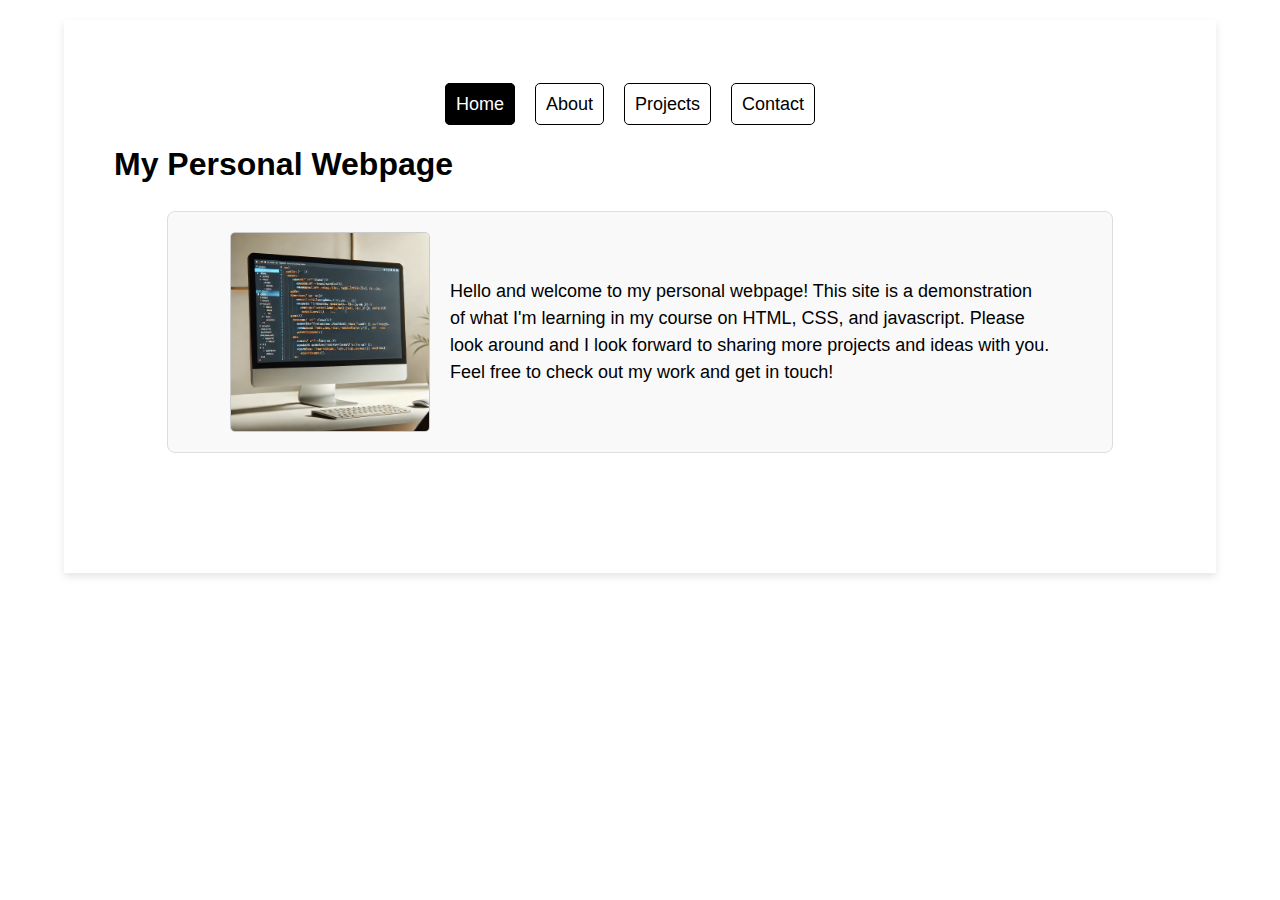
<file: index.html>
<!doctype html>
<html class="no-js" lang="en">

<head>
  <meta charset="utf-8">
  <meta name="viewport" content="width=device-width, initial-scale=1">
  <title>Peter Carlqvist</title>
  <link rel="stylesheet" href="css/style.css">
  <meta name="description" content="A personal webpage">



  <meta name="theme-color" content="#fafafa">
</head>

<body class="home-page">
<div class="container">


<nav>
  <div class="menu-button">
    <span>&#9776; Menu</span> <!-- Hamburger icon -->
  </div>

  <ul class="nav-links">
    <li><a href="#about" class="active">Home</a></li>
    <li><a href="about.html">About</a></li>
    <li><a href="projects.html">Projects</a></li>
    <li><a href="contact.html">Contact</a></li>
  </ul>
</nav>

<h1>My Personal Webpage</h1>

<div class="intro-section">
  <img src="../img/indexpic.webp" alt="A picture of a computer showing html code" >
  <div class="intro-text">
    <p>Hello and welcome to my personal webpage! This site is a demonstration of what I'm learning in my course
      on HTML, CSS, and javascript. Please look around and I look forward to sharing more projects and ideas with you.
      Feel free to check out my work and get in touch!</p>
  </div>
</div>
</div>


<footer>
  <div class="footer-container">
    <table class="footer-table">
    <tr>

      <td>
        <p>
        <ul class="nav-links-footer">
          <li><a href="#about" class="active">Home</a></li>
          <li><a href="about.html">About</a></li>
          <li><a href="projects.html">Projects</a></li>
          <li><a href="contact.html">Contact</a></li>
        </ul>
        </p>
      <p><a href="mailto:peter.carlqvist@gmail.com">Send me an email</a></a></p>
      <p>&copy; 2024 Peter Carlqvist. All rights reserved.   Privacy Policy   Terms of use</p>
      </td>

      <td>

        <p>Social:</p>
        <p><a href="https://www.linkedin.com/in/petercarlqvist" target="_blank">Connect with me on LinkedIn</a></p>




      </td>

    </tr>
    </table>

  </div>

</footer>


</body>

</html>
</file>
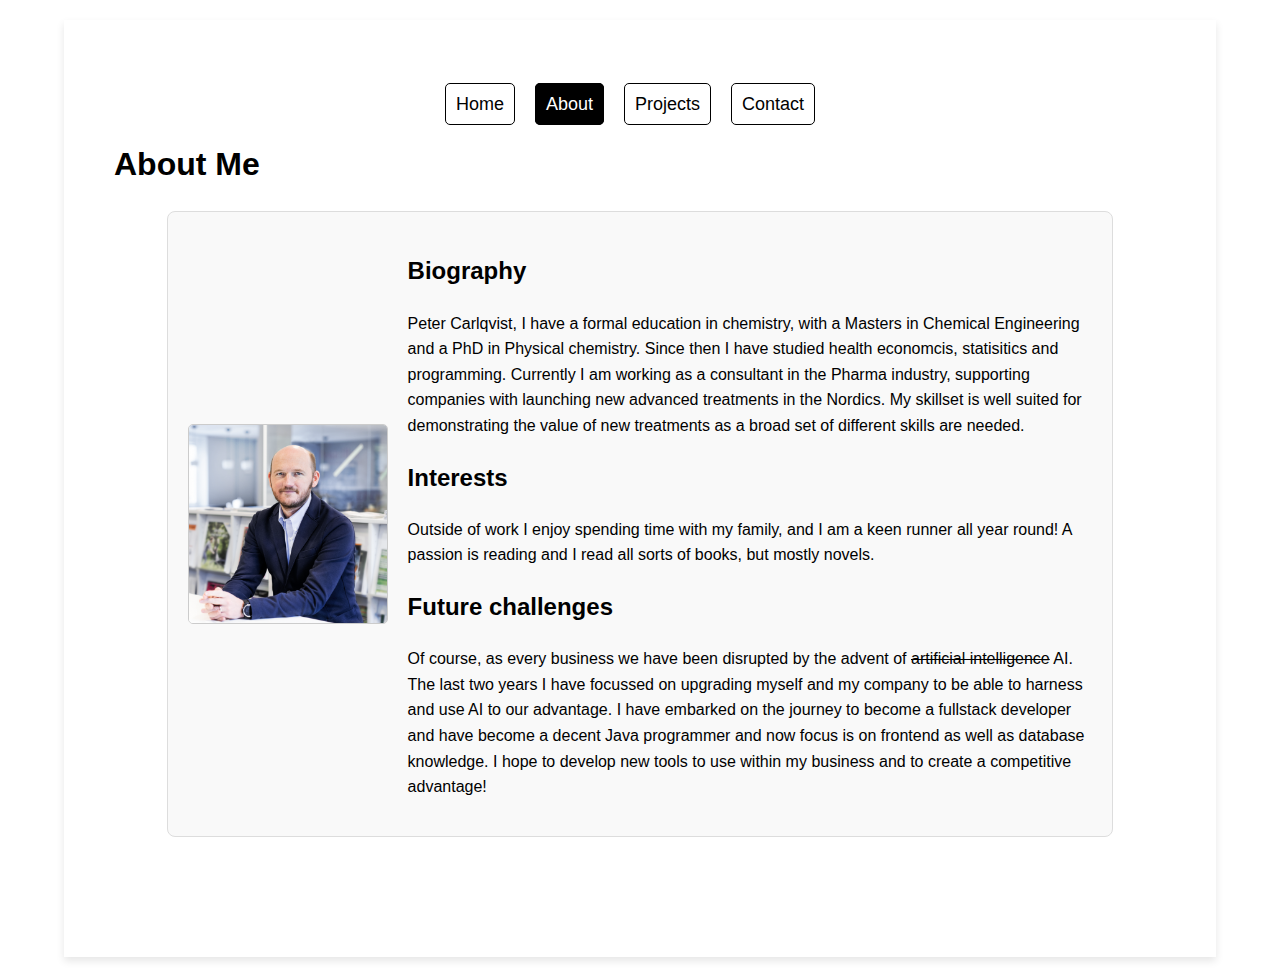
<file: about.html>
<!doctype html>
<html lang="en">

<head>
  <meta charset="utf-8">
  <meta name="viewport" content="width=device-width, initial-scale=1">
  <title>About - Peter Carlqvist</title>
  <link rel="stylesheet" href="css/style.css">
  <meta name="description" content="Learn more about Peter Carlqvist, his background, and interests.">
</head>

<body class="about-page">
<div class="container">
  <!-- Navigation (reused from index.html) -->
  <nav>
    <div class="menu-button">
      <span>&#9776; Menu</span> <!-- Hamburger icon -->
    </div>
    <ul>
      <li><a href="index.html">Home</a></li>
      <li><a href="about.html" class="active">About</a></li>
      <li><a href="projects.html">Projects</a></li>
      <li><a href="contact.html">Contact</a></li>
    </ul>
  </nav>

  <h1>About Me</h1>

  <!-- About Section -->
  <div class="about-section">
    <img src="../img/peter.png" alt="Profile picture of Peter Carlqvist" class="about-img">
    <div class="about-text">
      <section>
      <h2>Biography</h2>
      <p><stong>Peter Carlqvist</stong>, I have a formal education in chemistry, with a Masters in Chemical Engineering
      and a PhD in Physical chemistry. Since then I have studied health economcis, statisitics and programming. Currently I am
      working as a consultant in the Pharma industry, supporting companies with launching new advanced treatments in the
      Nordics. My skillset is well suited for demonstrating the value of new treatments as a broad set of different
      skills are needed.</p>
      </section>
      <section>
        <h2>Interests</h2>
        <p>Outside of work I enjoy spending time with my family, and I am a keen runner all year round!
        A passion is reading and I read all sorts of books, but mostly novels.</p>
      </section>
      <section>
        <h2>Future challenges</h2>
        <p>Of course, as every business we have been disrupted by the advent of <del>artificial intelligence</del> AI.
        The last two years I have focussed on upgrading myself and my company to be able to harness and use AI to our
        advantage. I have embarked on the journey to become a fullstack developer and have become a decent Java
        programmer and now focus is on frontend as well as database knowledge. I hope to develop new tools to use
        within my business and to create a competitive advantage!</p>
      </section>
    </div>
  </div>

</div>
<footer>
  <div class="footer-container">
    <table class="footer-table">
      <tr>

        <td>
          <p>
          <ul class="nav-links-footer">
            <li><a href="#about" class="active">Home</a></li>
            <li><a href="about.html">About</a></li>
            <li><a href="projects.html">Projects</a></li>
            <li><a href="contact.html">Contact</a></li>
          </ul>
          </p>
          <p><a href="mailto:peter.carlqvist@gmail.com">Send me an email</a></a></p>
          <p>&copy; 2024 Peter Carlqvist. All rights reserved   Privacy Policy   Terms of use</p>
        </td>

        <td>

          <p>Social:</p>
          <p><a href="https://www.linkedin.com/in/petercarlqvist" target="_blank">Connect with me on LinkedIn</a></p>




        </td>

      </tr>
    </table>

  </div>

</footer>

</body>

</html>
</file>
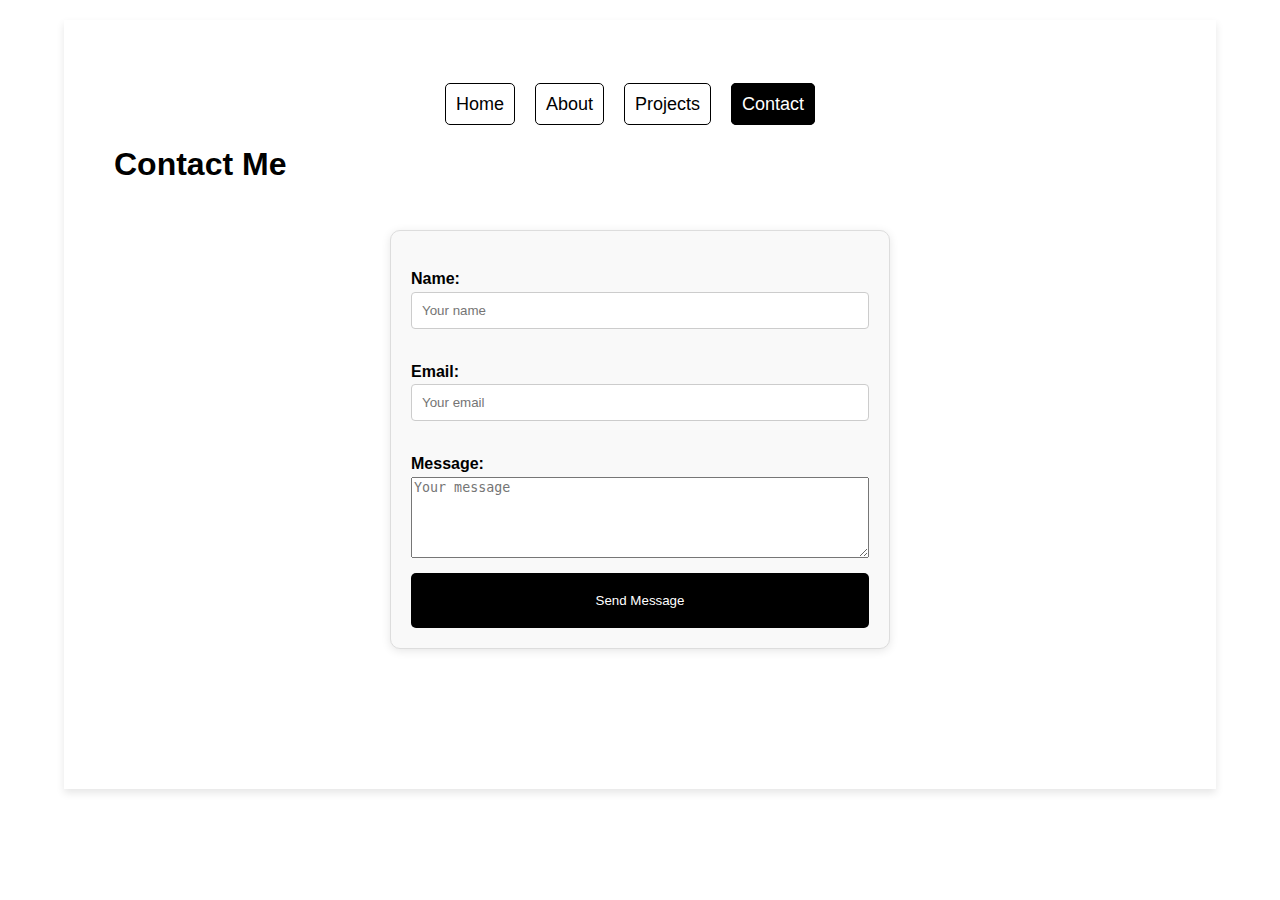
<file: contact.html>
<!doctype html>
<html lang="en">

<head>
  <meta charset="utf-8">
  <meta name="viewport" content="width=device-width, initial-scale=1">
  <title>Contact - My Personal Webpage</title>
  <link rel="stylesheet" href="css/style.css">
  <meta name="description" content="Contact page for Lab 1">
</head>

<body>
<div class="container">
<nav>
  <div class="menu-button">
    <span>&#9776; Menu</span> <!-- Hamburger icon -->
  </div>
  <ul>
    <li><a href="index.html">Home</a></li>
    <li><a href="about.html">About</a></li>
    <li><a href="projects.html">Projects</a></li>
    <li><a href="contact.html" class="active">Contact</a></li>
  </ul>
</nav>

<h1>Contact Me</h1>

<div class="contact-form">
  <form action="mailto:your-email@example.com" method="POST" enctype="text/plain">
    <label for="name">Name:</label>
    <input type="text" id="name" name="name" placeholder="Your name" required>

    <label for="email">Email:</label>
    <input type="email" id="email" name="email" placeholder="Your email" required>

    <label for="message">Message:</label>
    <textarea id="message" name="message" rows="5" placeholder="Your message" required></textarea>

    <button type="submit">Send Message</button>
  </form>
</div>
</div>
<footer>
  <div class="footer-container">
    <table class="footer-table">
      <tr>

        <td>
          <p>
          <ul class="nav-links-footer">
            <li><a href="#about" class="active">Home</a></li>
            <li><a href="about.html">About</a></li>
            <li><a href="projects.html">Projects</a></li>
            <li><a href="contact.html">Contact</a></li>
          </ul>
          </p>
          <p><a href="mailto:peter.carlqvist@gmail.com">Send me an email</a></a></p>
          <p>&copy; 2024 Peter Carlqvist. All rights reserved   Privacy Policy   Terms of use</p>
        </td>

        <td>

          <p>Social:</p>
          <p><a href="https://www.linkedin.com/in/petercarlqvist" target="_blank">Connect with me on LinkedIn</a></p>




        </td>

      </tr>
    </table>

  </div>

</footer>

</body>

</html>
</file>
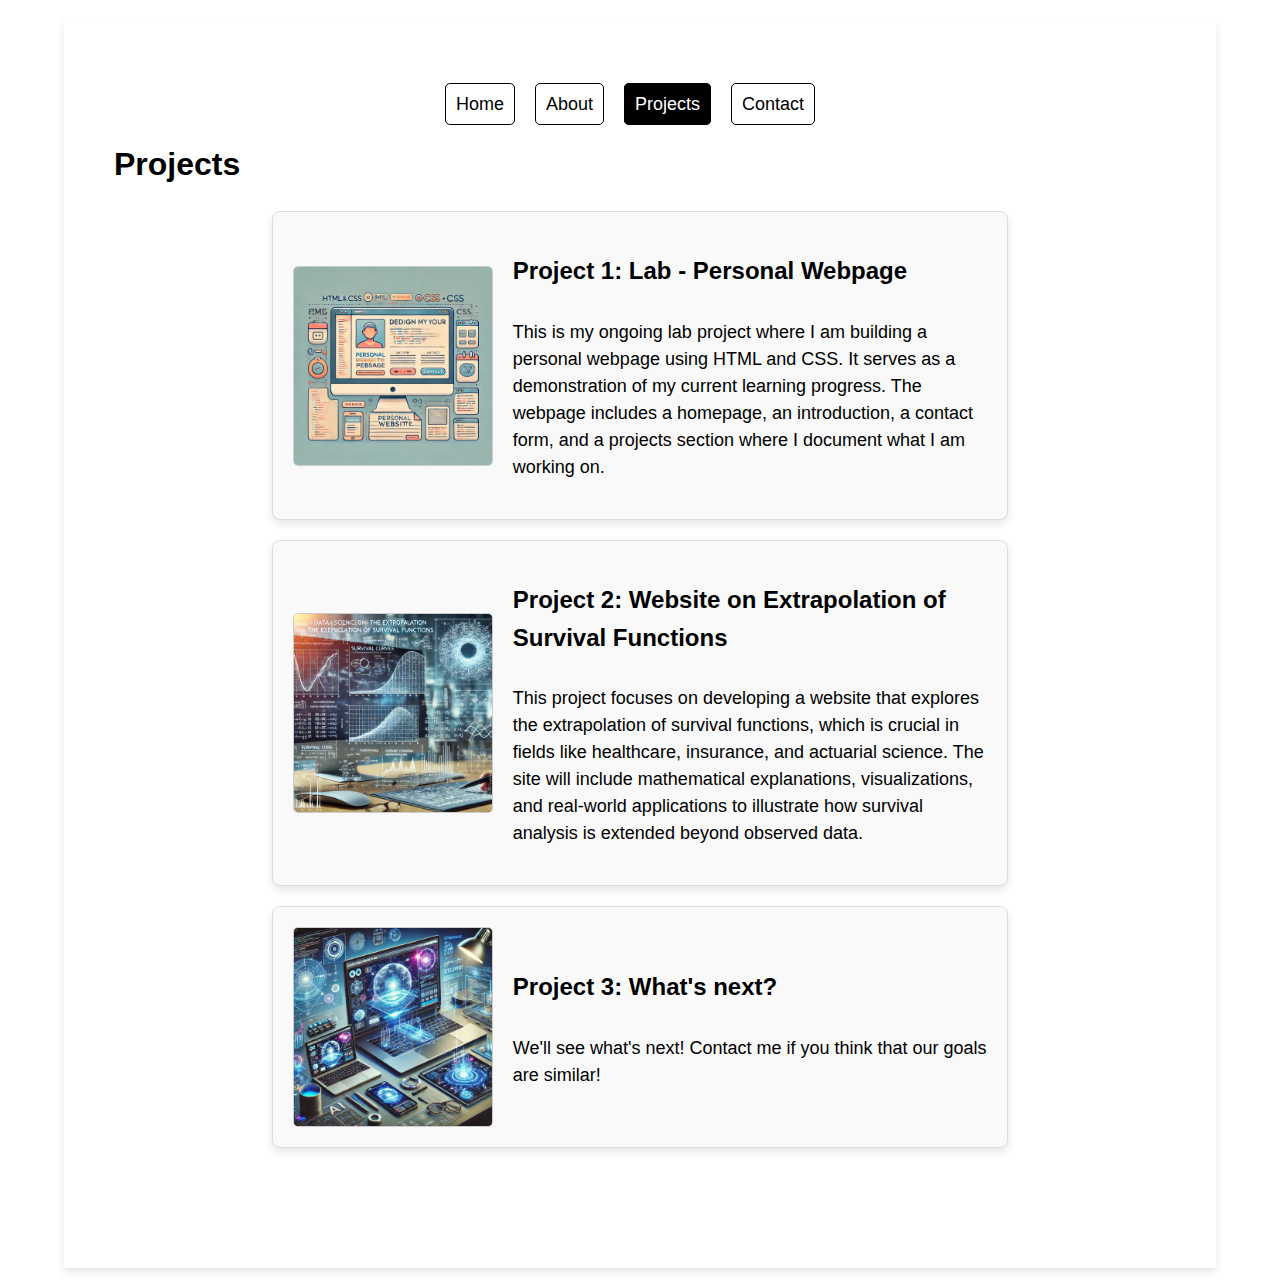
<file: projects.html>
<!doctype html>
<html lang="en">

<head>
  <meta charset="utf-8">
  <meta name="viewport" content="width=device-width, initial-scale=1">
  <title>Projects - My Personal Webpage</title>
  <link rel="stylesheet" href="css/style.css">
  <meta name="description" content="Projects page for Lab 1">
</head>

<body>
<div class="container">
<nav>
  <div class="menu-button">
    <span>&#9776; Menu</span> <!-- Hamburger icon -->
  </div>
  <ul>
    <li><a href="index.html">Home</a></li>
    <li><a href="about.html">About</a></li>
    <li><a href="projects.html" class="active">Projects</a></li>
    <li><a href="contact.html">Contact</a></li>
  </ul>
</nav>

<h1>Projects</h1>

<div class="project">
  <img src="../img/personalproject.webp" alt="A picture showing a personal webpage">
  <div class="project-info">
  <h2>Project 1: Lab - Personal Webpage</h2>
    <article>

      <p>This is my ongoing lab project where I am building a personal webpage using HTML and CSS. It serves as a demonstration of my current learning progress. The webpage includes a homepage, an introduction, a contact form, and a projects section where I document what I am working on.</p>

    </article>
  </div>
  </div>


<div class="project">
  <img src="../img/survivalproject.webp" alt="A picture showing graphs">

  <div class="project-info">

  <h2>Project 2: Website on Extrapolation of Survival Functions</h2>
  <article>

    <p>This project focuses on developing a website that explores the extrapolation of survival functions, which is crucial in fields like healthcare, insurance, and actuarial science. The site will include mathematical explanations, visualizations, and real-world applications to illustrate how survival analysis is extended beyond observed data.</p>

  </article>
  </div>
  </div>
  <div class="project">
    <img src="../img/future_project.webp" alt="A picture showing a personal webpage">
    <div class="project-info">
      <h2>Project 3: What's next?</h2>
      <article>

        <p>We'll see what's next! Contact me if you think that our goals are similar!</p>

      </article>
    </div>
  </div>


</div>
<footer>
  <div class="footer-container">
    <table class="footer-table">
      <tr>

        <td>
          <p>
          <ul class="nav-links-footer">
            <li><a href="#about" class="active">Home</a></li>
            <li><a href="about.html">About</a></li>
            <li><a href="projects.html">Projects</a></li>
            <li><a href="contact.html">Contact</a></li>
          </ul>
          </p>
          <p><a href="mailto:peter.carlqvist@gmail.com">Send me an email</a></a></p>
          <p>&copy; 2024 Peter Carlqvist. All rights reserved   Privacy Policy   Terms of use</p>
        </td>

        <td>

          <p>Social:</p>
          <p><a href="https://www.linkedin.com/in/petercarlqvist" target="_blank">Connect with me on LinkedIn</a></p>




        </td>

      </tr>
    </table>

  </div>

</footer>

</body>

</html>
</file>
<file: css/style.css>
/* Remove the default list styling */

/* Global Box-Sizing Rule */
* {
  box-sizing: border-box; /* Makes sure padding and border are included in the width and height */
}
body {
  font-family: Arial, sans-serif;
  margin: 0;
  padding: 0;
  line-height: 1.6;
}

/*next fix - make footer sticky*/

/*1. add information needed for grade 3*/
/*2. Social media link */
/*3. mailto action for footer and form*/
/*4. Add a footer with contact information, a copyright notice,
and placeholders for privacy policy and terms of service.*/
/*5. finish report*/


/* Page-specific border styles */
/* Wrapper for content */
.container {
  max-width: 90%; /* Maximum width for the content */
  height: 80%;
  margin: 20px auto; /* Centers the container horizontally */
  background-color: white; /* Content area remains white */
  padding: 50px; /* Adds padding inside the content */
  box-shadow: 0 4px 8px rgba(0, 0, 0, 0.1); /* Adds subtle shadow for depth */
  flex: 1; /* Ensures content takes up all the remaining space above footer */
  padding-bottom: 100px; /* Adds bottom padding to avoid overlap with footer */
}
nav {
  margin-top: 20px; /* Moves the entire nav down by 20px */
}

nav ul {
  list-style-type: none;
  padding: 0;
  margin: 0;
  display: flex; /* put list in row */
  justify-content: center; /* center nav */
}

/* Style the list items */
nav ul li {
  margin-right: 20px; /* Adds space between each list item */
}

/* Style the links */
nav ul li a {
  text-decoration: none; /* Removes underline */
  color: black; /* Sets text color */
  font-family: Arial, sans-serif; /* Set font */
  font-size: 18px; /* Adjust font size */
  padding: 10px; /* Adds padding around the links */
  border: 1px solid black; /* Adds a border around the links */
  border-radius: 5px; /* Adds rounded corners to the links */
}

.nav-links-footer  {
  text-decoration: none; /* Removes underline */
  font-family: Arial, sans-serif; /* Set font */
  font-size: 18px; /* Adjust font size */
  list-style-type: none;
  padding-left: 0;
  margin-left: 15px;
  padding-bottom: 0;
}

/* Add a hover effect */
nav ul li a:hover {
  color: white; /* Changes text color to white on hover */
  background-color: black; /* Changes background to black on hover */
}

/* Active link effect - same as hover */
nav ul li a.active {
  color: white; /* Changes text color to white */
  background-color: black; /* Freezes the background color to black */
}


h1 {
  text-align: left;
  margin-top: 20px;
}

/* Intro section layout using flexbox */
.intro-section, .about-section {
  display: flex; /* Creates a row layout */
  align-items: center; /* Aligns items vertically in the center */
  max-width: 90%; /* Limit width to 50% of the page */
  justify-content: center; /* Centers the items horizontally */
  margin: 20px auto; /* Adds some space around the section */
  padding: 20px;
  border: 1px solid #ddd; /* Optional border around the intro section */
  border-radius: 8px;
  background-color: #f9f9f9; /* Light background for contrast */
}
.project {
  display: flex;
  flex-direction: row; /* Aligns image and text in the same row */
  justify-content: flex-start;
  align-items: center; /* center image with text */
  max-width: 70%; /* Limit width to 50% of the page */
  margin: 20px auto; /* Center the project description on the page */
  padding: 20px;
  border: 1px solid #ddd; /* Adds a border around each project section */
  border-radius: 8px;
  background-color: #f9f9f9; /* Light background */
  box-shadow: 0 4px 8px rgba(0, 0, 0, 0.1); /* Subtle shadow for a polished look */
}
/* Image styles */

.project img,  .intro-section img, .about-section img{
  margin-right: 20px; /* Adds space between the image and the text */
  border-radius: 5px;
  border: 1px solid #ccc;
}
.project img, .intro-section img, .about-section img {
  width: 200px;
  height: auto;
}

/* text styles */
.intro-text {
  max-width: 600px;
}

.intro-text p {
  font-size: 18px;
  line-height: 1.5;
}
/* Project text layout (with heading and paragraph stacked) */
.project-info {
  display: flex;
  flex-direction: column; /* Stacks heading and paragraph vertically */
  max-width: 800px;
}

/* Text styling */
.project-info h2 {
  margin-bottom: 10px; /* Adds space between heading and text */
}

.project-info p {
  font-size: 18px;
  line-height: 1.5;
}


/* Contact Form Container */
.contact-form {
  max-width: 500px; /* Limits the width of the form */
  margin: 40px auto; /* Centers the form on the page */
  padding: 20px; /* Adds padding inside the form */
  border: 1px solid #ddd; /* Adds a light border around the form */
  border-radius: 10px; /* Rounds the corners of the form */
  background-color: #f9f9f9; /* Light background color for contrast */
  box-shadow: 0 2px 10px rgba(0, 0, 0, 0.1); /* Adds a subtle shadow for depth */
}
/* Style for Labels */
.contact-form label {
  margin-top: 15px;
  font-weight: bold; /* Makes labels bold */
}

.contact-form form {
  display: flex;
  flex-direction: column; /* Arranges the form elements in a column */
}

.contact-form input {
  width: 100%;
  padding: 10px;
  margin-bottom: 15px;
  border: 1px solid #ccc;
  border-radius: 4px;
  box-sizing: border-box;
}

.contact-form button {
  margin-top: 15px;
  background-color: black; /* Adds a background color to the button */
  color: white; /* Changes the text color to white */
  padding: 20px 20px; /* Adds padding to the button */
  border: none; /* Removes the border */
  border-radius: 5px; /* Adds rounded corners to the button */
  cursor: pointer; /* Changes the cursor to a pointer on hover */
}

/* footer {
/*  background-color: #333; /* Dark background color */
/*  color: white; /* White text for contrast */
/*  padding: 20px 0; /* Padding for space inside footer */
/*  text-align: center; /* Center-aligns all footer content */
/*  font-size: 14px; /* Set font size for footer text */
/*}


 */
.footer-container {
  display: flex;
  justify-content: center;

}


.footer-table  {
  position: fixed; /* Sticks the footer to the bottom of the screen */
  bottom: 0; /* Aligns the footer to the bottom */
  background-color: black;
  border-collapse: collapse;
  color: white;
  width: 90%;
  table-layout: fixed;
}

.footer-table a {
  color: white;
  text-decoration: none;
}

.footer-table td {
  border: 1px solid white;
}


.footer-table p {
  padding-left: 15px;
  padding-bottom: 0;
  text-decoration-color: white;

}




.menu-button {
  display: none; /* Initially hidden */
  color: black;
  font-size: 24px;
  cursor: pointer;
  text-align: center;
  background-color: #f9f9f9;
  padding: 10px;
  border-radius: 5px;
  border: 1px solid black;
}



@media (max-width: 768px) {
  .container {
    max-width: 100%; /* Use full screen width */
    padding: 20px;
  }

  nav ul {
    flex-direction: column; /* Stack menu items */
  }

  nav ul li {
    margin-bottom: 5px; /* Adds space between each list item */
  }
  nav ul li a {
    text-decoration: none; /* Removes underline */
    color: black; /* Sets text color */
    font-family: Arial, sans-serif; /* Set font */
    font-size: 14px; /* Adjust font size */
    padding: 5px; /* Adds padding around the links */
    border: 1px solid black; /* Adds a border around the links */
    border-radius: 5px; /* Adds rounded corners to the links */
  }


  .intro-section, .project, .about-section {
    flex-direction: column; /* Stack content vertically */
    align-items: center; /* Center content */
    padding: 10px;
  }

  img {
    max-width: 100%;
    height: auto; /* Ensure images are responsive */
  }

  h1 {
    font-size: 24px; /* Reduce font size for headings */
  }

  p {
    font-size: 16px; /* Adjust paragraph font size */
  }

  button {
    width: 100%; /* Full-width buttons for easier taps */
    font-size: 18px;
    padding: 15px 20px;
  }
  .menu-button {
    display: block; /* Display the menu button */
  }

  /* Hide the navigation links by default */
  nav ul {
    display: none;
    flex-direction: column;
    background-color: #f9f9f9; /* Light background */
    border: 1px solid #ddd; /* Optional border */
    border-radius: 5px;
  }

  /* Show the menu when pressing the button */
  .menu-button:hover + ul,
  nav ul:hover {
    display: flex;
  }

  /* Adjust navigation list items for vertical layout */
  nav ul li {
    margin: 10px 0;
  }

  nav ul li a {
    padding: 15px; /* Increase padding for touch screens */
    text-align: center;
    display: block;
  }
  .footer-table {
    display: none;
  }
}

@media (max-height: 1000px) {
  .footer-table {
    display: none;; /* kill the footer */
  }
}
</file>
